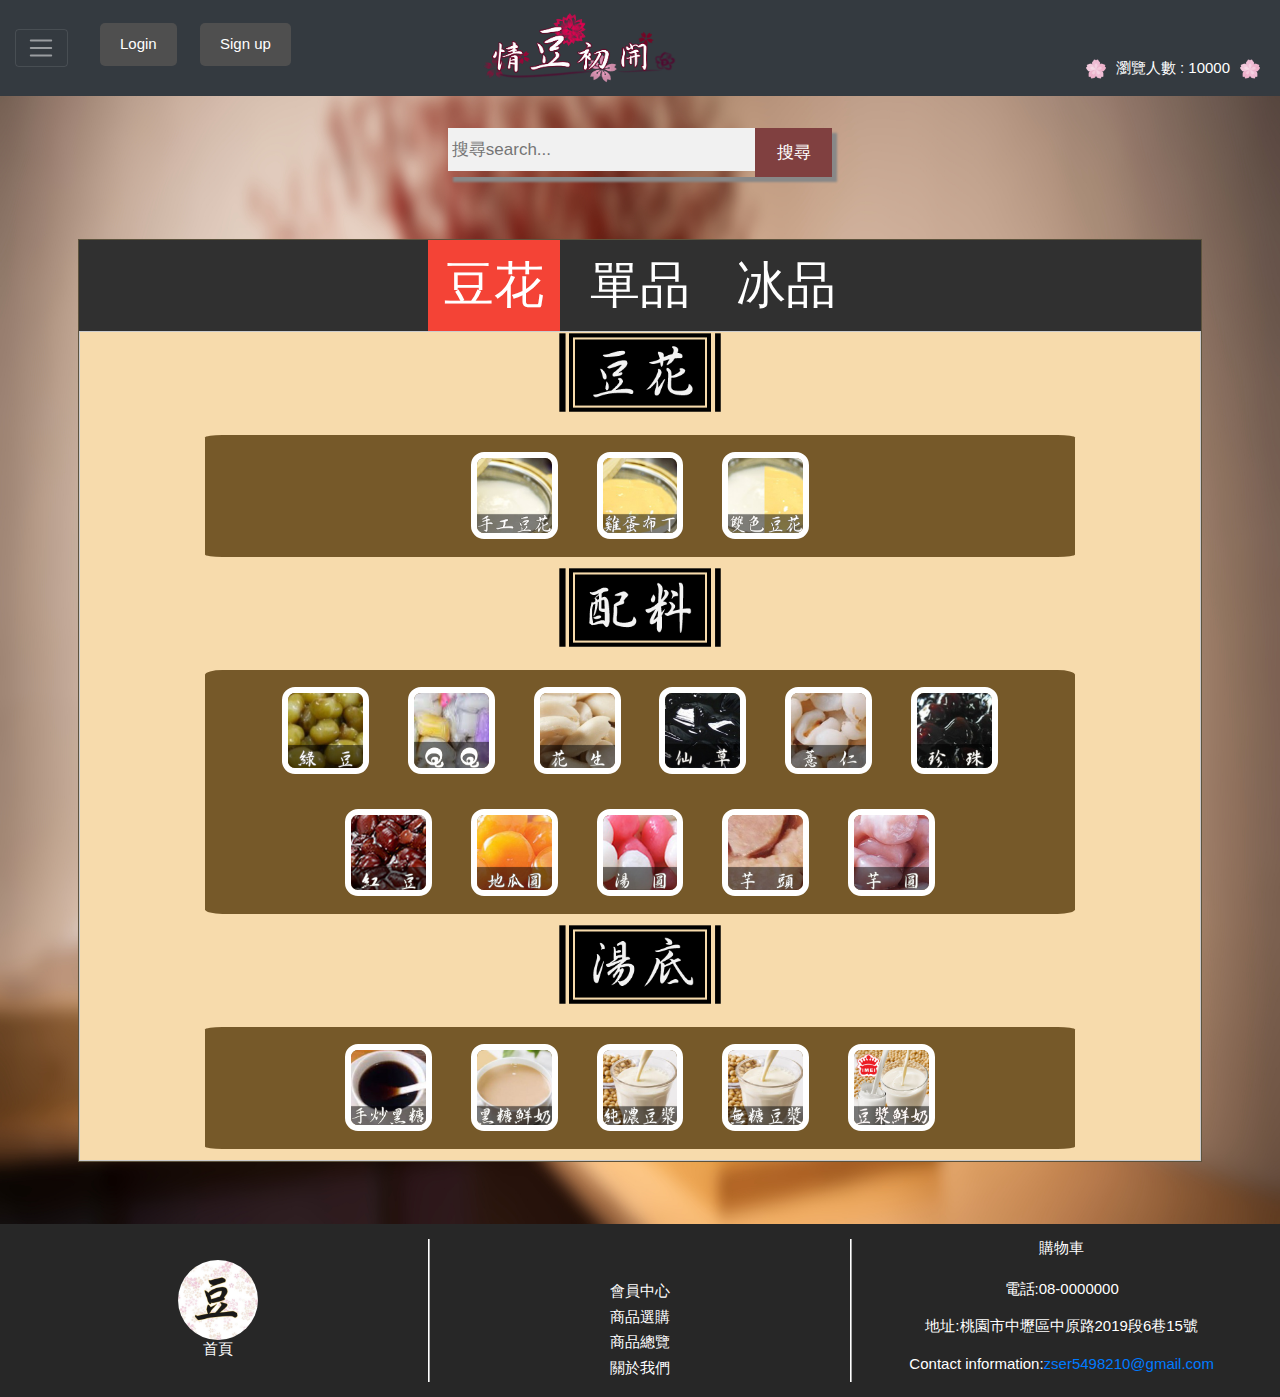
<file: allproduct.html>
<!DOCTYPE html>
<html lang="en">
	<head>
		<meta charset="UTF-8">
		<title>商品頁面</title>
		<meta name="viewport" content="width=device-width, initial-scale=1.0">
		<meta http-equiv="X-UA-Compatible" content="ie=edge">
		<link rel="stylesheet" href="https://maxcdn.bootstrapcdn.com/bootstrap/4.0.0/css/bootstrap.min.css" integrity="sha384-Gn5384xqQ1aoWXA+058RXPxPg6fy4IWvTNh0E263XmFcJlSAwiGgFAW/dAiS6JXm" crossorigin="anonymous">
		<link rel="stylesheet" href="https://stackpath.bootstrapcdn.com/bootstrap/4.2.1/css/bootstrap.min.css" integrity="sha384-GJzZqFGwb1QTTN6wy59ffF1BuGJpLSa9DkKMp0DgiMDm4iYMj70gZWKYbI706tWS" crossorigin="anonymous">
		<meta name="viewport" content="width=device-width, initial-scale=1">
		<link rel="stylesheet" href="https://www.w3schools.com/w3css/4/w3.css">
		<link rel="stylesheet" type="text/css" href="assets/css/allproduct.css">
		<script src="assets/js/jquery-3.4.1.min.js"></script>
	</head>
	<body>
	<!--頁首選單start-->
		<script src="assets/js/header.js"></script>
	<!--頁首選單end-->
	<!--種類分頁選單start-->
	<div class="search" style="clear:center">
			<form action="" method="get" class="search">
			<input type="text" name="search" placeholder="搜尋search...">
			<button type="submit">搜尋</button>
			</form>
				</div>
		
		<div class="w3-container">
		<div class="type clearfix">
				<div class="product_type" >
					<button class="w3-bar-item w3-button tablink w3-red" onclick="openType(event,'bean_flower')">豆花</button>
					<button class="w3-bar-item w3-button tablink" onclick="openType(event,'drink_soup')">單品</button>
					<button class="w3-bar-item w3-button tablink" onclick="openType(event,'ice')">冰品</button>
				</div>
				

				<div id="bean_flower" class="w3-container w3-border Type">
				
					<!--豆花區--> 
					<a href="allproduct.html"><img src="assets/img/bean_flower.png" class="type"></a>
					<div class="one_product"><!--商品選擇區-->
						<a href="product_info.html"><img src="assets/img/flower_bean.jpg" class="product_pic"></a>
						<a href="product_info.html"><img src="assets/img/buding.jpg" class="product_pic"></a>
						<a href="product_info.html"><img src="assets/img/twobfb.jpg" class="product_pic"></a><!--商品照片-->
					</div>
					<!--配料區-->
					<a href="allproduct.html"><img src="assets/img/with.png" class="type"></a>
					<div class="one_product"><!--商品選擇區-->
						<a href="product_info.html"><img src="assets/img/green_bean.jpg" class="product_pic"></a>
						<a href="product_info.html"><img src="assets/img/QQ.jpg" class="product_pic"></a>
						<a href="product_info.html"><img src="assets/img/flower_born.jpg" class="product_pic"></a>
						<a href="product_info.html"><img src="assets/img/god_grass.jpg" class="product_pic"></a>
						<a href="product_info.html"><img src="assets/img/oneperson.jpg" class="product_pic"></a>
						<a href="product_info.html"><img src="assets/img/pearl.jpg" class="product_pic"></a>
						<a href="product_info.html"><img src="assets/img/red_bean.jpg" class="product_pic"></a>
						<a href="product_info.html"><img src="assets/img/sweet_potato_circle.jpg" class="product_pic"></a>
						<a href="product_info.html"><img src="assets/img/tang_yuan.jpg" class="product_pic"></a>
						<a href="product_info.html"><img src="assets/img/taro.jpg" class="product_pic"></a>
						<a href="product_info.html"><img src="assets/img/taro_circle.jpg" class="product_pic"></a>
						<!--商品照片-->
					</div>
					<!--湯底區-->
					<a href="allproduct.html"><img src="assets/img/soup.png" class="type"></a>
					<div class="one_product"><!--商品選擇區-->
						<a href="product_info.html"><img src="assets/img/blacksugar_fire.jpg" class="product_pic"></a>
						<a href="product_info.html"><img src="assets/img/blacksugar_milk.jpg" class="product_pic"></a>
						<a href="product_info.html"><img src="assets/img/strong_beanwater.jpg" class="product_pic"></a>
						<a href="product_info.html"><img src="assets/img/nosugar_beanwater.jpg" class="product_pic"></a>
						<a href="product_info.html"><img src="assets/img/milk_beanwater.jpg" class="product_pic"></a>
						<!--商品照片-->
					</div>
				</div>
			
		
				<div id="drink_soup" class="w3-container w3-border Type" style="display:none">
					<!--飲品-->
					<a href="allproduct.html"><img src="assets/img/drink.png" class="type"></a>
					<div class="one_product"><!--商品選擇區-->
						<a href="product_info.html"><img src="assets/img/blacksugar_milk.jpg" class="product_pic"></a>
						<a href="product_info.html"><img src="assets/img/strong_beanwater.jpg" class="product_pic"></a>
						<a href="product_info.html"><img src="assets/img/nosugar_beanwater.jpg" class="product_pic"></a>
						<a href="product_info.html"><img src="assets/img/milk_beanwater.jpg" class="product_pic"></a>
						<!--商品照片-->
					</div>
					<!--湯品區-->
					<a href="allproduct.html"><img src="assets/img/hotsoup.png" class="type"></a>
					<div class="one_product"><!--商品選擇區-->
						<a href="product_info.html"><img src="assets/img/redbean_milk.jpg" class="product_pic"></a>
						<a href="product_info.html"><img src="assets/img/redbean_soup.jpg" class="product_pic"></a><!--商品照片-->
					</div>
				</div>
					<!--冰品區-->
				<div id="ice" class="w3-container w3-border Type" style="display:none">
					<a href="allproduct.html"><img src="assets/img/ice.png" class="type"></a>
					<div class="one_product"><!--商品選擇區-->
						<a href="product_info.html"><img src="assets/img/ice.jpg" class="product_pic"></a>
						<a href="product_info.html"><img src="assets/img/milk_ice.jpg" class="product_pic"></a><!--商品照片-->
					</div>
					<!--配料-->
					<a href="allproduct.html"><img src="assets/img/with.png" class="type"></a>
					<div class="one_product"><!--商品選擇區-->
						<a href="product_info.html"><img src="assets/img/green_bean.jpg" class="product_pic"></a>
						<a href="product_info.html"><img src="assets/img/QQ.jpg" class="product_pic"></a>
						<a href="product_info.html"><img src="assets/img/flower_born.jpg" class="product_pic"></a>
						<a href="product_info.html"><img src="assets/img/god_grass.jpg" class="product_pic"></a>
						<a href="product_info.html"><img src="assets/img/oneperson.jpg" class="product_pic"></a>
						<a href="product_info.html"><img src="assets/img/pearl.jpg" class="product_pic"></a>
						<a href="product_info.html"><img src="assets/img/red_bean.jpg" class="product_pic"></a>
						<a href="product_info.html"><img src="assets/img/sweet_potato_circle.jpg" class="product_pic"></a>
						<a href="product_info.html"><img src="assets/img/tang_yuan.jpg" class="product_pic"></a>
						<a href="product_info.html"><img src="assets/img/taro.jpg" class="product_pic"></a>
						<a href="product_info.html"><img src="assets/img/taro_circle.jpg" class="product_pic"></a>
						<!--商品照片-->
					</div>
				</div>
			</div>
		</div>
<!--種類切換js-->
<script src="assets/js/typechange.js"></script>
<script src="assets/js/footer.js"></script>
</body>
</html>
</file>
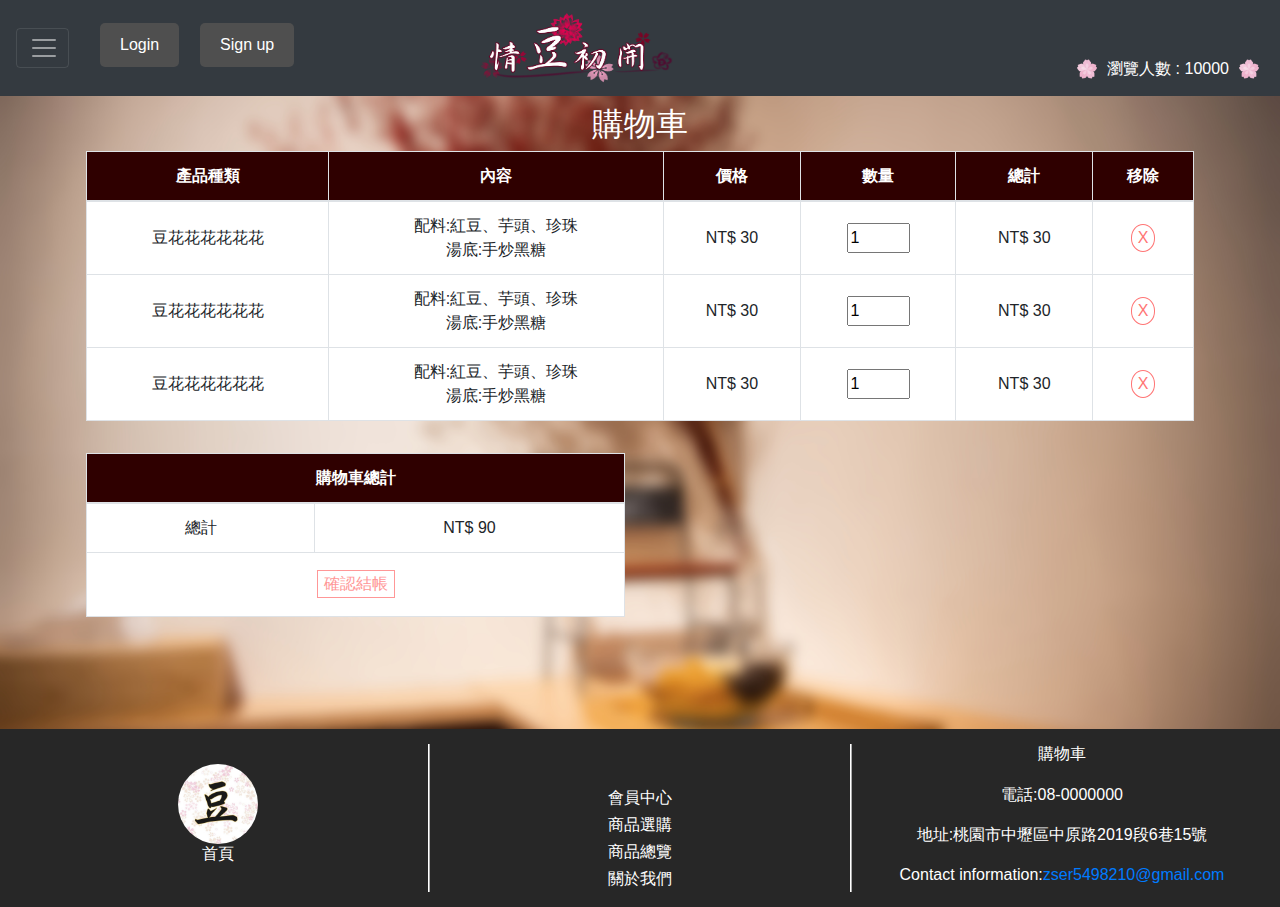
<file: cart.html>
<!DOCTYPE html>
<html lang="en">
<head>
    <meta charset="UTF-8">
    <meta name="viewport" content="width=device-width, initial-scale=1.0">
    <meta http-equiv="X-UA-Compatible" content="ie=edge">
    <title>購物車</title>
        <meta charset="UTF-8">
    <meta name="viewport" content="width=device-width, initial-scale=1.0">
    <meta http-equiv="X-UA-Compatible" content="ie=edge">
    <link rel="stylesheet" href="https://maxcdn.bootstrapcdn.com/bootstrap/4.0.0/css/bootstrap.min.css" integrity="sha384-Gn5384xqQ1aoWXA+058RXPxPg6fy4IWvTNh0E263XmFcJlSAwiGgFAW/dAiS6JXm" crossorigin="anonymous">
    <link rel="stylesheet" href="https://stackpath.bootstrapcdn.com/bootstrap/4.2.1/css/bootstrap.min.css" integrity="sha384-GJzZqFGwb1QTTN6wy59ffF1BuGJpLSa9DkKMp0DgiMDm4iYMj70gZWKYbI706tWS" crossorigin="anonymous">
        <link rel="stylesheet" type="text/css" href="assets/css/cart.css">
        <script src="assets/js/jquery-3.4.1.min.js"></script>
</head>
<body>
   <script src="assets/js/header.js"></script>
    <!-- header/end -->
    <!-- 購物車/start -->
    <section class="page-content">
        <div class="container pt-5 pb-5">
            <div class="row">
                <!-- 產品清單/start -->
                <div class="col-12 mb-3" style="margin:5% 0% 0% 0%">
                    <h2 style="color: #fff">購物車</h2>
                    <div class="table-responsive-sm table-middle">
                        <table class="table table-bordered" style="background-color: white;">
                            <thead >
                                <tr>
                                    
                                    <th scope="col" class="product-thumbnail ">產品種類</th>
                                    <th scope="col" class="product-name">內容</th>
                                    <th scope="col" class="product-price">價格</th>
                                    <th scope="col" class="product-quantity">數量</th>
                                    <th scope="col" class="product-subtotal">總計</th>
                                    <th scope="col" class="product-remove">移除</th>
                                </tr>
                            </thead>
                            <tbody>
                                <tr>
                                    <td class="product-thumbnail" style="vertical-align: middle">
                                        
                                            豆花花花花花花
                                        
                                    </td>
                                    <td class="product-name" style="vertical-align: middle" >
                                        配料:紅豆、芋頭、珍珠<br>湯底:手炒黑糖
                                    </td>
                                    <td class="product-price" style="vertical-align: middle">NT$&nbsp;30</td>
                                    <td class="product-quantity" style="vertical-align: middle">
                                        <input type="number" value="1" min="1" max="50">
                                    </td>
                                    <td class="product-subtotal" style="vertical-align: middle">NT$&nbsp;30</td>
                                    <td class="product-remove" style="vertical-align: middle">
                                        <button type="submit" class="remove">X</button>
                                    </td>
                                </tr>
                               <tr>
                                    <td class="product-thumbnail " style="vertical-align: middle">
                                        
                                            豆花花花花花花
                                        
                                    </td>
                                    <td class="product-name" style="vertical-align: middle" >
                                        配料:紅豆、芋頭、珍珠<br>湯底:手炒黑糖
                                    </td>
                                    <td class="product-price" style="vertical-align: middle">NT$&nbsp;30</td>
                                    <td class="product-quantity" style="vertical-align: middle">
                                        <input type="number" value="1" min="1" max="50">
                                    </td>
                                    <td class="product-subtotal" style="vertical-align: middle">NT$&nbsp;30</td>
                                    <td class="product-remove" style="vertical-align: middle">
                                        <button type="submit" class="remove">X</button>
                                    </td>
                                </tr>
                                <tr>
                                    <td class="product-thumbnail" style="vertical-align: middle">
                                        
                                            豆花花花花花花
                                        
                                    </td>
                                    <td class="product-name" style="vertical-align: middle" >
                                        配料:紅豆、芋頭、珍珠<br>湯底:手炒黑糖
                                    </td>
                                    <td class="product-price" style="vertical-align: middle">NT$&nbsp;30</td>
                                    <td class="product-quantity" style="vertical-align: middle">
                                        <input type="number" value="1" min="1" max="50">
                                    </td>
                                    <td class="product-subtotal" style="vertical-align: middle">NT$&nbsp;30</td>
                                    <td class="product-remove" style="vertical-align: middle">
                                        <button type="submit" class="remove">X</button>
                                    </td>
                                </tr>
                            </tbody>
                        </table>
                    </div>
                </div>
                <!-- 產品清單/end -->
                
                <!-- 產品統計/start -->
                <div class="col-12 col-md-6 mb-5" >
                    
                    <div class="table-responsive-sm">
                        <table class="table table-bordered" style="background-color: white">
                        <thead>
                                <tr>
                                    <th colspan="2">購物車總計</th>
                                </tr>
                            </thead>
                            <tbody>
                                <tr>
                                    <td>總計</td>
                                    <td>NT$&nbsp;90</td>
                                </tr>
                            </tbody>
                            <tfoot>
                                <tr>
                                    <td colspan="2">
                                        <button onclick="document.getElementById('check_out').style.display='block'"  class="check_out">確認結帳</button>
                                    </td>
                                </tr>
                            </tfoot>
                        </table>
                    </div>
                </div>
                <!-- 產品統計/end -->
                <div id="check_out" class="check_out_modal ">
            <form class="check_out_modal-content animate" action="">
            <div class="imgcontainer">
             <h2 >結帳資訊</h2>
            </div>

            <div class="container">
            <table>
            <tr>
            <td class="td_label"><label >收件人Recipient</label></td>
            <td ><input  type="text" name="uname" placeholder="輸入收件人姓名" class="check_out" ></td>
            </tr>
            <tr>
            <td class="td_label"><label >信箱 E-mail</label></td>
            <td ><input type="email"  placeholder="輸入信箱" name="email" class="check_out"></td>
            </tr>
            <tr>
            <td class="td_label"><label for="tel">電話 Tel/Phone</label></td>
            <td ><input type="tel"  placeholder="輸入電話" name="tel" class="check_out"></td>
            </tr>
            <tr>
            <td class="td_label"><label >取貨方式 Pick up</label></td>
            <td ><input type="radio"   name="pick_up" id="store" required>來店取貨 &nbsp;<input type="radio" name="pick_up" id="sent" required>外送</td>
            </tr>
            <tr>
            <td class="td_label"><label >付款方式 Payment</label></td>
            <td ><input type="radio"   name="pay" id="card" required>刷卡 &nbsp;<input type="radio" name="pay" id="cash" required>現金</td>
            </tr>
            </table>
            <div class="imgcontainer">
             <h2 >訂單資訊</h2>
            </div>
            <table>
            <tr>
            <th>商品</th>
            <th>總計</th>
            </tr>
            <tr>
            <td>豆花</td>
            <td>NT$ &nbsp;90</td>
            </tr>
            <tr>
            <td>飲品</td>
            <td>NT$&nbsp;25</td>
            </tr>
            <tr>
            <td class="total">總計</td>
            <td class="total">NT$&nbsp;115</td>
            </tr>
            </table>
            <button type="submit" class="check_out">結帳</button>
            <button type="button" onclick="document.getElementById('check_out').style.display='none'"  class="check_out">取消結帳</button>
            </div>
        </form>
        </div>
            </div>
        </div>
    </section>
    <!-- 購物車/end -->
    <script>
        $(function () {
            $('[data-toggle="tooltip"]').tooltip({trigger: "click"});
        })

        var modal = document.getElementById('check_out');

        //點空白關閉
        window.onclick = function(event) {
        if (event.target == modal) {
        modal.style.display = "none";
        }
        }
    </script>
    <script src="assets/js/footer.js"></script>
</body>
</html>
</file>
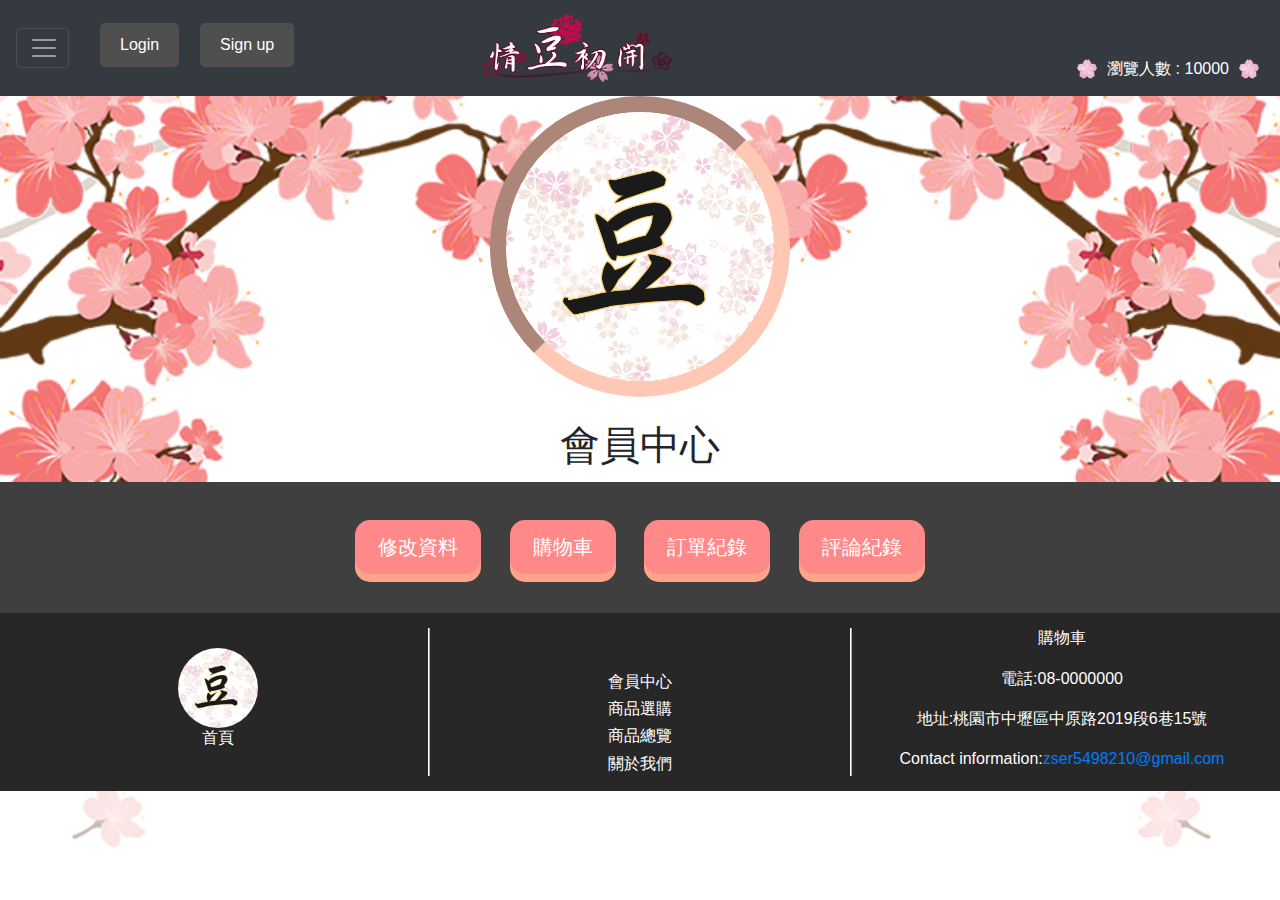
<file: member.html>
<!DOCTYPE html>
<html lang="en">
<head>
<meta charset="UTF-8">
<title>會員中心</title>
		
<meta name="viewport" content="width=device-width, initial-scale=1.0">
<meta name="viewport" content="width=device-width, initial-scale=1.0">
    <meta http-equiv="X-UA-Compatible" content="ie=edge">
    <link rel="stylesheet" href="https://maxcdn.bootstrapcdn.com/bootstrap/4.0.0/css/bootstrap.min.css" integrity="sha384-Gn5384xqQ1aoWXA+058RXPxPg6fy4IWvTNh0E263XmFcJlSAwiGgFAW/dAiS6JXm" crossorigin="anonymous">
    <link rel="stylesheet" href="https://stackpath.bootstrapcdn.com/bootstrap/4.2.1/css/bootstrap.min.css" integrity="sha384-GJzZqFGwb1QTTN6wy59ffF1BuGJpLSa9DkKMp0DgiMDm4iYMj70gZWKYbI706tWS" crossorigin="anonymous">
    <link rel="stylesheet" type="text/css" href="assets/css/member.css">
	<script src="assets/js/jquery-3.4.1.min.js"></script>
</head>
<body>
	<script src="assets/js/header.js"></script>
		<div class=" memberlogo clearfix">

			<img src="assets/img/member.png" class="memberlogo" charset="UTF-8">
            <h1>會員中心</h1>
		</div>
	
		<div class="memberbutton clearfix">
			<button onclick="document.getElementById('change_file').style.display='block'"  class="button">修改資料</button>
			<a href="cart.html"><button class="button">購物車</button></a>
			<button onclick="document.getElementById('order_list').style.display='block'"  class="button">訂單紀錄</button>
			<button onclick="document.getElementById('comment').style.display='block'"  class="button">評論紀錄</button>
		</div>
		<div id="change_file" class="mem_modal">
  
  		<form class="mem_modal-content animate" action="">
    		<div class="imgcontainer">
     		 <h2 >修改資料</h2>
    		</div>

    		<div class="container">
    			<label for="ue-mail">Account(e-mail)</label><br>
    		<input  type="text" value="123456789@mmmail.com" name="uname"  class="change_file" disabled><br>
      		<label for="uname">Username</label><br>
      		<input type="text"  placeholder="輸入使用者名稱" name="uname" class="change_file" required><br>
			<label  for="psw">Password</label><br>
      		<input type="password"  placeholder="輸入密碼" name="psw" class="change_file" required><br>
        	<label for="address">Address</label><br>
      		<input type="textarea"  placeholder="輸入地址" name="address" class="change_file"><br>
      		<label for="tel">Tel/Phone</label><br>
      		<input type="tel" onkeyup="value=value.replace(/[^\d]/g,'') "  placeholder="輸入電話" name="tel" class="change_file" Maxlength="10"><br>
      		<button type="submit" class="button">Change</button>
      		<button type="button" onclick="document.getElementById('change_file').style.display='none'"  class="button">Cancel</button>
   		 	</div>
  		</form>
		</div>
		<div id="order_list" class="mem_modal">
  
  		<div class="mem_modal-content animate" action="">
    		<div class="imgcontainer">
     		 <h2>訂單紀錄</h2>
    		</div>
    		<div class="container" style="text-align:center">
    			<table  class="list" >
                            <thead >
                                <tr>
                                    <th scope="col" >訂單編號</th>
                                    <th scope="col" >商品</th>
                                    <th scope="col" >收件者</th>
                                    <th scope="col" >價格</th>
                                    <th scope="col" >付款方式</th>
                                    <th scope="col" >電話</th>
                                    <th scope="col" >取貨方式</th>
                                </tr>
                            </thead>
                            <tbody>
                                <tr>
                                    <td >
                                        00001001
                                    </td>
                                    <td >
                                        <a href="allproduct.html">
                                            豆花、湯品
                                        </a>
                                    </td>
                                    <td >
                                        花豆妹
                                    </td>
                                    <td >
                                    	NT$&nbsp;100
                                    </td>
                                    <td >
                                        card
                                    </td>
                                    <td>
                                    	0988787878
                                    </td>
                                    <td>
                                    	來店取貨
                                    </td>
                                </tr>
                            </tbody>
               	</table>
                <button type="button" onclick="document.getElementById('order_list').style.display='none'"  class="button">Close</button>
   		 	</div>
  		</div>
		</div>
		<div id="comment" class="mem_modal">
  
  		<div class="mem_modal-content animate" action="">
    		<div class="imgcontainer">
     		 <h2>評論紀錄</h2>
    		</div>
    		<div class="container" style="text-align:center">
    			<table  class="list" >
                            <thead >
                                <tr>
                                    <th scope="col" >評論編號</th>
                                    <th scope="col" >商品</th>
                                    <th colspan="5" >評論內容</th>
                                </tr>
                            </thead>
                            <tbody>
                                <tr>
                                    <td >
                                        00001012
                                    </td>
                                    <td >
                                        <a href="product_info.html">
                                            手工豆花
                                        </a>
                                    </td>
                                    <td colspan="5">
                                        好吃好吃好吃
                                    </td>
                                </tr>
                            </tbody>
               	</table>
                <button type="button" onclick="document.getElementById('comment').style.display='none'"  class="button">Close</button>
   		 	</div>
  		</div>
		</div>
<script src="assets/js/memberbutton.js"></script>
	<script src="assets/js/footer.js"></script>
</body>
</html>
</file>
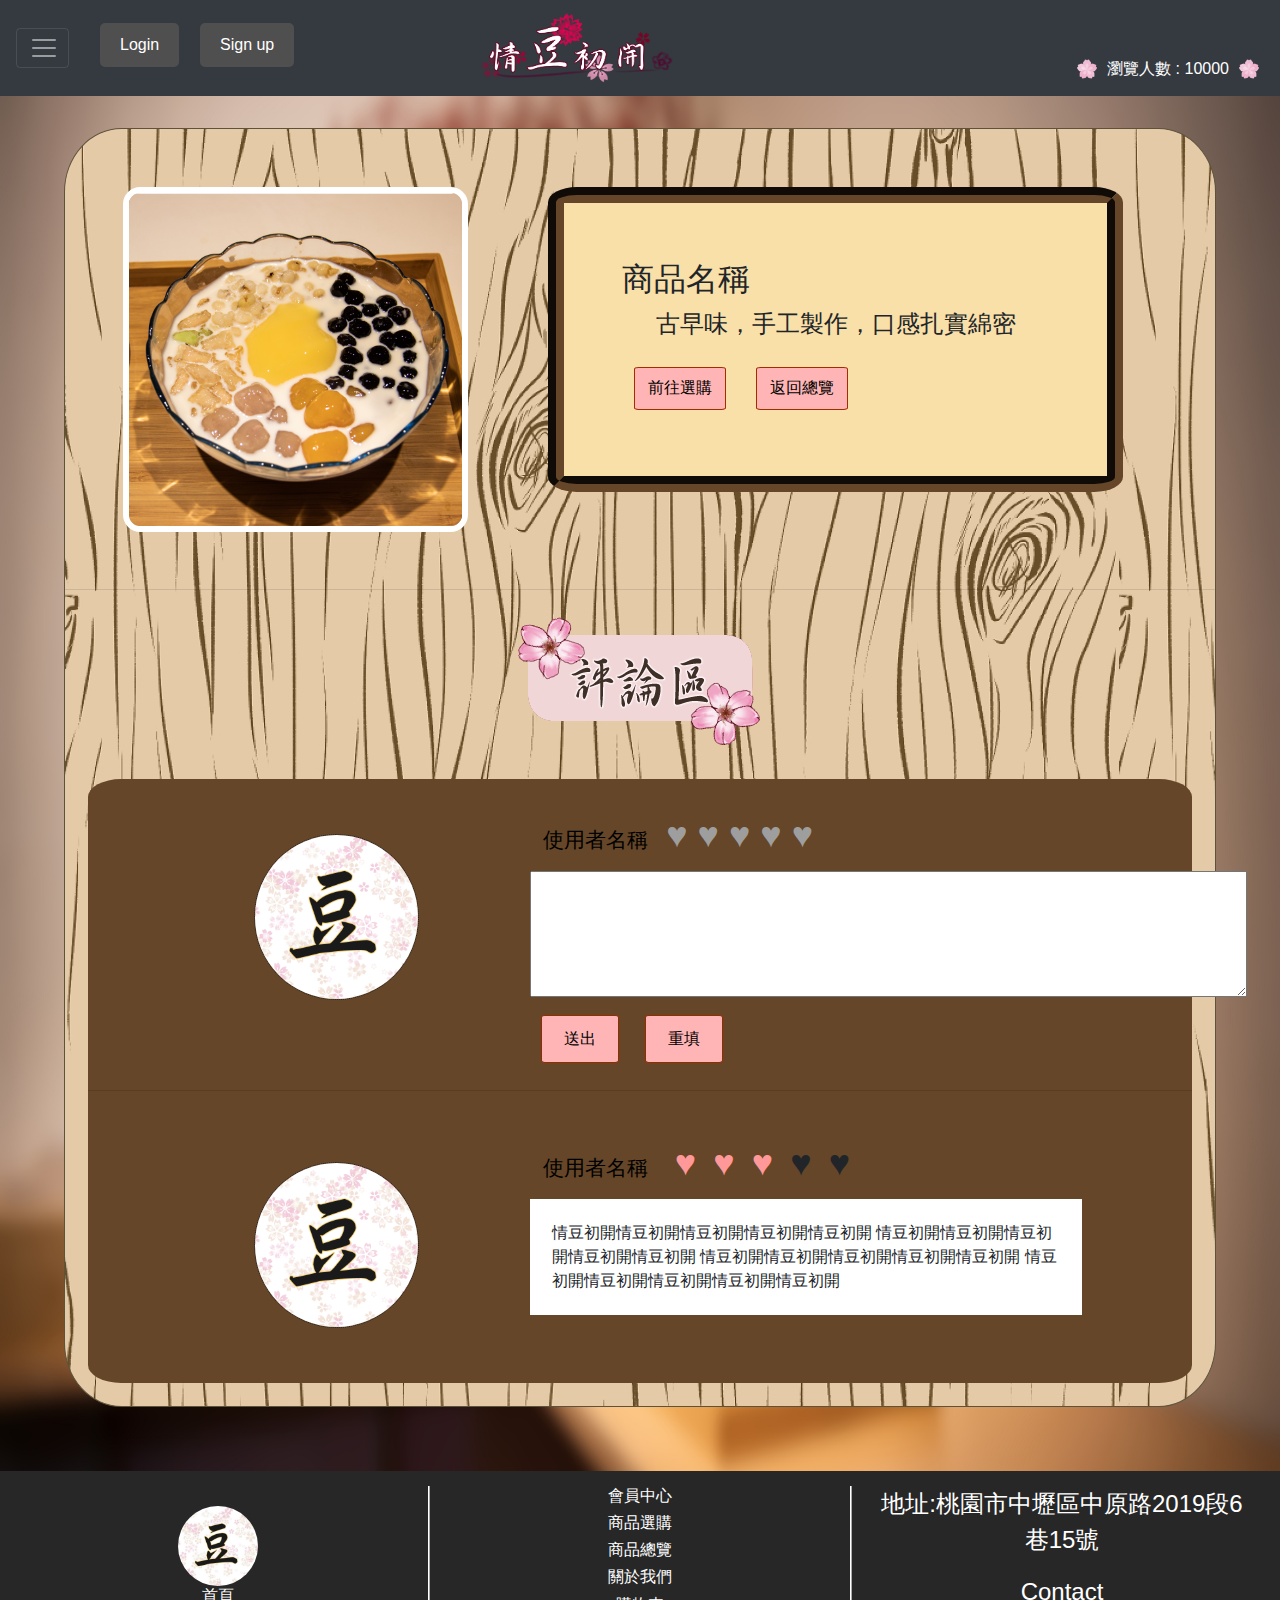
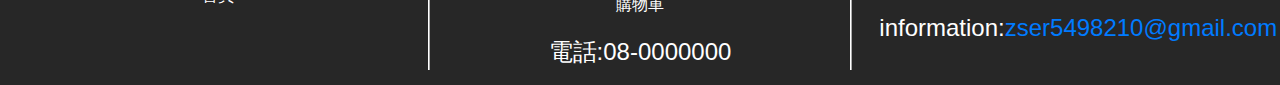
<file: product_info.html>
<!DOCTYPE html>
<html lang="en">
	<head>
		<meta charset="UTF-8">
		<title>商品頁面</title>
		
		<meta name="viewport" content="width=device-width, initial-scale=1.0">
    <meta http-equiv="X-UA-Compatible" content="ie=edge">
    <link rel="stylesheet" href="https://maxcdn.bootstrapcdn.com/bootstrap/4.0.0/css/bootstrap.min.css" integrity="sha384-Gn5384xqQ1aoWXA+058RXPxPg6fy4IWvTNh0E263XmFcJlSAwiGgFAW/dAiS6JXm" crossorigin="anonymous">
    <link rel="stylesheet" href="https://stackpath.bootstrapcdn.com/bootstrap/4.2.1/css/bootstrap.min.css" integrity="sha384-GJzZqFGwb1QTTN6wy59ffF1BuGJpLSa9DkKMp0DgiMDm4iYMj70gZWKYbI706tWS" crossorigin="anonymous">
    <script src="assets/js/jquery-3.4.1.min.js"></script>
    <link rel="stylesheet" type="text/css" href="assets/css/product_info.css">
	</head>
	<body>
	<script src="assets/js/header.js"></script>
	
		<div class="info clearfix">
			
			<img src="assets/img/product_test.jpg" class="product_pic"><!--商品照片-->
			<div class="intro"><!--商品介紹區-->
				<h2>商品名稱</h2>
				<p>
				古早味，手工製作，口感扎實綿密
				</p>
				<a href="purchase.html"><button type="button" class="go_out">前往選購</button></a>
				<a href="allproduct.html"><button type="button" class="go_out">返回總覽</button></a>
			</div>
			
			<hr>
			<!--評論區-->
			<img src="assets/img/rev.png">
			
			<div class="rev clearfix">
				<form action="" method="post">
					<img class="user_pic" src="assets/img/member.png" alt="使用者大頭貼">
					<div class="user_rev">
						<span class="user_name">使用者名稱</span>
							<div class="rating">
							<!--評分區塊-->
							<input type="radio" id="star5" name="rating" value="5" hidden />
							<label for="star5">♥</label>
							<input type="radio" id="star4" name="rating" value="4" hidden />
							<label for="star4">♥</label>
							<input type="radio" id="star3" name="rating" value="3" hidden />
							<label for="star3">♥</label>
							<input type="radio" id="star2" name="rating" value="2" hidden />
							<label for="star2">♥</label>
							<input type="radio" id="star1" name="rating" value="1" hidden />
							<label for="star1">♥</label>
							
							</div>
					</div>
							
					<!--輸入評論-->
					<div class="input_textarea">
						<textarea name="user_review" cols="75" rows="5" wrap="hard"></textarea>
					</div>
					<div class="form_button">
						<button type="submit" class="rev_button">送出</button>
						<button type="reset" class="rev_button">重填</button>	
					</div>
					
				</form>
				<hr>
				<!--評論呈現-->
				<img class="user_pic" src="assets/img/member.png" alt="使用者大頭貼">
			<div class="user_rev">
					<span class="user_name">使用者名稱</span>
					<div class="rev_section_rate">
						<!--下面是用js呈現-->
						<!--但是需要看使用者之前輸入的是顯示幾顆-->
						<script>
							var num=0;
							function Heart_rate(num){//方法:num是幾，就會有多少變色
								for(var i=0;i<num;i++){
									document.write("<span class='checked'>♥</span>");
								}
								for(var i=0;i<(5-num);i++){
									document.write("<span style='margin:0% 8%'>♥</span>");
								}
							}
							num=3;//這是給3的意思，只要改這裡就可以換
							Heart_rate(num);
						</script>
					</div>
			</div>
			<div class="textarea_rev">
					<!--這裡要顯示使用者的評論-->
					情豆初開情豆初開情豆初開情豆初開情豆初開
					情豆初開情豆初開情豆初開情豆初開情豆初開
					情豆初開情豆初開情豆初開情豆初開情豆初開
					情豆初開情豆初開情豆初開情豆初開情豆初開
			</div>
		</div>
	</div>
	<script src="assets/js/footer.js"></script>
	</body>
</html>
</file>
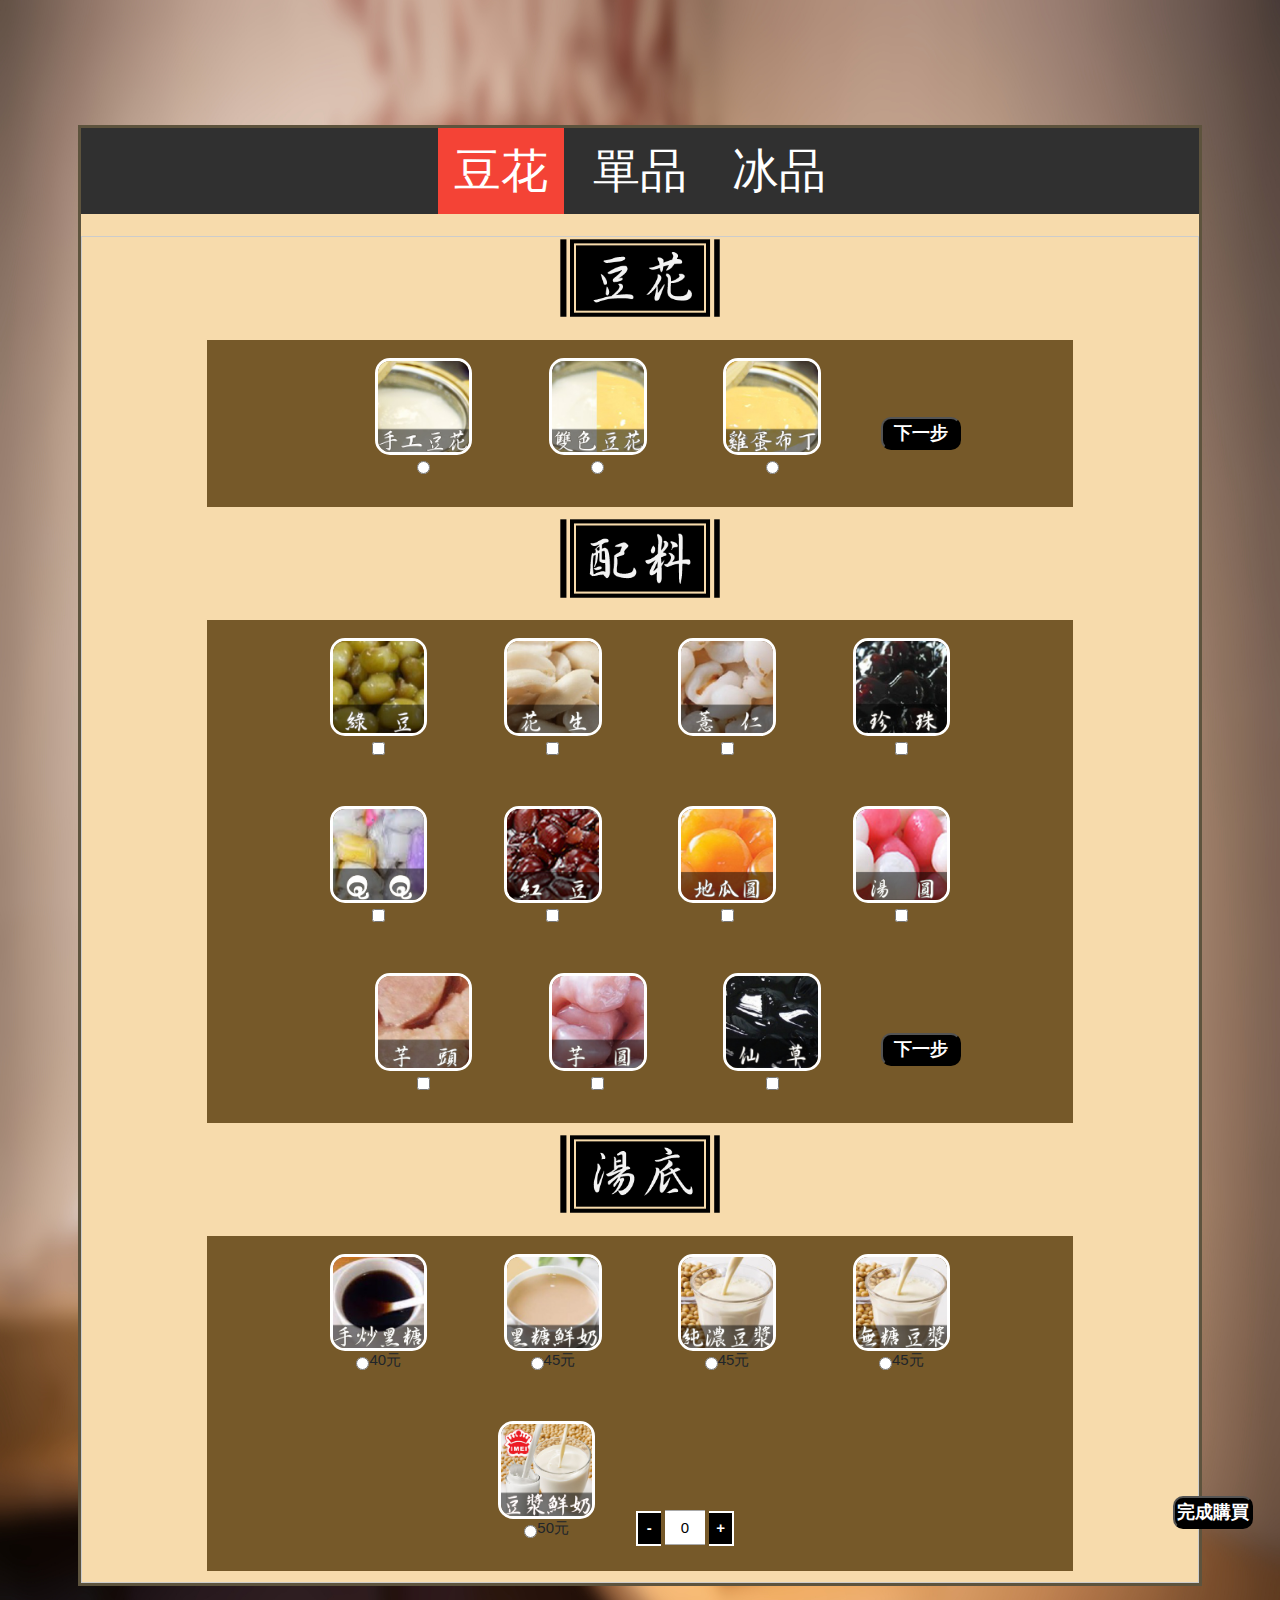
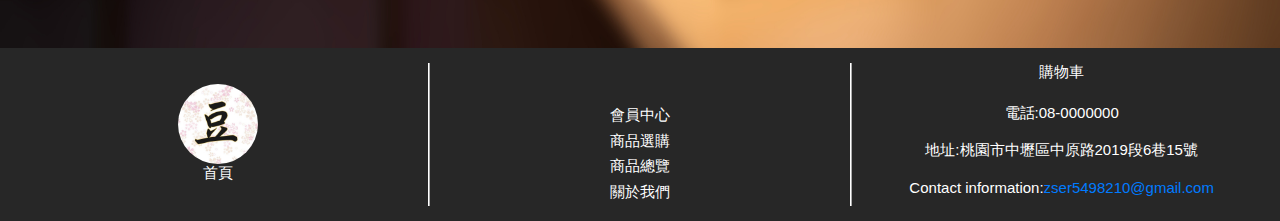
<file: purchase.html>
<!DOCTYPE html>
<html lang="en">
	<head>
		<meta charset="UTF-8">
		<title>商品選購</title>
		<meta name="viewport" content="width=device-width, initial-scale=1.0">
		<meta http-equiv="X-UA-Compatible" content="ie=edge">
		<link rel="stylesheet" href="https://maxcdn.bootstrapcdn.com/bootstrap/4.0.0/css/bootstrap.min.css" integrity="sha384-Gn5384xqQ1aoWXA+058RXPxPg6fy4IWvTNh0E263XmFcJlSAwiGgFAW/dAiS6JXm" crossorigin="anonymous">
		<link rel="stylesheet" href="https://stackpath.bootstrapcdn.com/bootstrap/4.2.1/css/bootstrap.min.css" integrity="sha384-GJzZqFGwb1QTTN6wy59ffF1BuGJpLSa9DkKMp0DgiMDm4iYMj70gZWKYbI706tWS" crossorigin="anonymous">
		<meta name="viewport" content="width=device-width, initial-scale=1">
		<link rel="stylesheet" href="https://www.w3schools.com/w3css/4/w3.css">
		<link rel="stylesheet" type="text/css" href="assets/css/purchase.css">
		<!--頁首選單start-->
		<script src="assets/js/header.js"></script>
		<!--商品js-->
		<script src="assets/js/purchase.js"></script>
	</head>
	

	<body >
	<script> 
	confirm(
		"情豆初開--選購注意事項\n1.上方選擇列選擇欲購買之產品類別\n2.單筆選購上限為50單位\n3.豆花價格依選擇湯底計價\n4.其餘單品皆為30元\n5.豆花配料選擇限制3種\n6.冰品配料選擇限制4種\n7.選購完成，記得前往購物車結帳，完成訂單！！！\n情豆初開--祝你選購愉快");
	</script>
	<!--頁首選單end-->
	<!--種類分頁選單start-->
		<div class="w3-container">
			<div class="type clearfix">
				<div class="product_type" >
					<button class="w3-bar-item w3-button tablink w3-red" onclick="openType(event,'bean_flower')">豆花</button>
					<button class="w3-bar-item w3-button tablink" onclick="openType(event,'drink_soup')">單品</button>
					<button class="w3-bar-item w3-button tablink" onclick="openType(event,'ice')">冰品</button>
				</div><br>
				
				<div id="bean_flower" class="w3-container w3-border Type">
					<!--豆花區--> 
					<a href="allproduct.html"><img src="assets/img/bean_flower.png" class="type"></a>
					<div class="one_product"><!--商品選擇區-->
						<form> 

						<label for="a1"><div class="pro"><img src="assets/img/flower_bean.jpg" class="pro_img"> </div><input type="radio" id="a1" value="value1" name="bean" /> </label>
						<label for="a2"><div  class="pro"><img src="assets/img/twobfb.jpg" class="pro_img"> </div><input type="radio" id="a2" value="value2" name="bean" /> </label>
						<label for="a3"><div class="pro"><img src="assets/img/buding.jpg" class="pro_img"> </div><input type="radio" id="a3" value="value2" name="bean" /> </label>

						<a href="#ingredient"><input type="button" value="下一步" class="submit" onclick=""></a>
						</form>

					</div>
					<!--配料區-->
					<img id="ingredient" src="assets/img/with.png" class="type">
					<div class="one_product" id="ingredient"><!--商品選擇區-->
						<!-- 配料-->
						<form>
						<label for="a"><div class="pro"><img src="assets/img/green_bean.jpg" class="pro_img"> </div><input type="checkbox" id="a"  value="value1" name="sample" onClick="onCheckBox(this);"/> </label>

						<label for="b"><div class="pro"><img src="assets/img/flower_born.jpg" class="pro_img"> </div><input type="checkbox" id="b" value="value2" name="sample" onClick="onCheckBox(this);"/> </label>
						<label for="c"><div class="pro"><img src="assets/img/oneperson.jpg" class="pro_img"> </div><input type="checkbox" id="c" value="value3" name="sample" onClick="onCheckBox(this);"/> </label>
						<label for="d"><div class="pro"><img src="assets/img/pearl.jpg" class="pro_img"> </div><input type="checkbox" id="d" value="value4" name="sample" onClick="onCheckBox(this);"/> </label>
						<label for="e"><div class="pro"><img src="assets/img/QQ.jpg" class="pro_img"> </div><input type="checkbox" id="e" value="value5" name="sample" onClick="onCheckBox(this);"/> </label>
						<label for="f"><div class="pro"><img src="assets/img/red_bean.jpg" class="pro_img"> </div><input type="checkbox" class="f" value="value6" name="sample" onClick="onCheckBox(this);"/> </label>
						<label for="g"><div class="pro"><img src="assets/img/sweet_potato_circle.jpg" class="pro_img"> </div><input type="checkbox" id="g" value="value7" name="sample" onClick="onCheckBox(this);"/> </label>
						<label for="h"><div class="pro"><img src="assets/img/tang_yuan.jpg" class="pro_img"> </div><input type="checkbox" id="h" value="value8" name="sample" onClick="onCheckBox(this);"/> </label>
						<label for="i"><div class="pro"><img src="assets/img/taro.jpg" class="pro_img"> </div><input type="checkbox" id="i" value="value9" name="sample" onClick="onCheckBox(this);"/> </label>
						<label for="j"><div class="pro"><img src="assets/img/taro_circle.jpg" class="pro_img"> </div><input type="checkbox" id="j" value="value10" name="sample" onClick="onCheckBox(this);"/> </label>
						<label for="k"><div class="pro"><img src="assets/img/god_grass.jpg" class="pro_img"> </div><input type="checkbox" id="k" value="value11" name="sample" onClick="onCheckBox(this);"/> </label>
                        <a href="#shop"><input type="button" class="submit"  name="submit_vote" value="下一步" onClick="onSubmitVote()"  ></a>
                        </form>

						<!--商品照片-->
					</div>
					<!--湯底區-->
					<a href="allproduct.html"><img src="assets/img/soup.png" class="type"></a>
					<div class="one_product" id="shop"><!--商品選擇區-->
						<form> 

						<label for="b1"><div><img src="assets/img/blacksugar_fire.jpg" class="pro_img"> </div><input type="radio" id="b1" value="value1" name="bean" />40元</label>
						<label for="b2"><div><img src="assets/img/blacksugar_milk.jpg" class="pro_img"> </div><input type="radio" id="b2" value="value2" name="bean" />45元</label>
						<label for="b3"><div><img src="assets/img/strong_beanwater.jpg" class="pro_img"> </div><input type="radio" id="b3" value="value3" name="bean" />45元</label>
						<label for="b4"><div><img src="assets/img/nosugar_beanwater.jpg" class="pro_img"> </div><input type="radio" id="b4" value="value4" name="bean" />45元</label>
						<label for="b5"><div><img src="assets/img/milk_beanwater.jpg" class="pro_img"> </div><input type="radio" id="b5" value="value5" name="bean" />50元</label>
                        <!--增減按鈕--> 
                        <input type='button' value='-' class='qtyminus_1' field='quantity_1' />
                        <input type='text' name='quantity_1' value='0' class='qty' />
                        <input type='button' value='+' class='qtyplus_1' field='quantity_1' />
						<input type="submit" value="完成購買" class="submit_1" href="#ingredient" onclick="">
						</form>
						<!--商品照片-->
					</div>
				</div>
			
		
				<div id="drink_soup" class="w3-container w3-border Type" style="display:none">
					<!--飲品-->
					<a href="allproduct.html"><img src="assets/img/drink.png" class="type"></a>
					<div class="one_product"><!--商品選擇區-->
					<!--商品照片-->
						
						<a href="product_info.html"><img src="assets/img/blacksugar_fire.jpg" class="product_pic"></a>
                        <!--增減按鈕--> 
                        <input type='button' value='-' class='qtyminus' field='quantity' />
                        <input type='text' name='quantity' value='0' class='qty' />
                        <input type='button' value='+' class='qtyplus' field='quantity' />
                        <input type="submit" class="add_cart" value="加入購物車">
						<a href="product_info.html"><img src="assets/img/blacksugar_milk.jpg" class="product_pic"></a>
                        <!--增減按鈕--> 
                        <input type='button' value='-' class='qtyminus1' field='quantity1' />
                        <input type='text' name='quantity1' value='0' class='qty' />
                        <input type='button' value='+' class='qtyplus1' field='quantity1' />
                        <input type="submit" class="add_cart" value="加入購物車">
						<a href="product_info.html"><img src="assets/img/strong_beanwater.jpg" class="product_pic"></a>
						<!--增減按鈕--> 
                        <input type='button' value='-' class='qtyminus2' field='quantity2' />
                        <input type='text' name='quantity2' value='0' class='qty' />
                        <input type='button' value='+' class='qtyplus2' field='quantity2' />
						<input type="submit" class="add_cart" value="加入購物車">
						<a href="product_info.html"><img src="assets/img/nosugar_beanwater.jpg" class="product_pic"></a>
						<!--增減按鈕--> 
                        <input type='button' value='-' class='qtyminus3' field='quantity3' />
                        <input type='text' name='quantity3' value='0' class='qty' />
                        <input type='button' value='+' class='qtyplus3' field='quantity3' />
						<input type="submit" class="add_cart" value="加入購物車">
						<a href="product_info.html"><img src="assets/img/milk_beanwater.jpg" class="product_pic"></a>
						<!--增減按鈕--> 
                        <input type='button' value='-' class='qtyminus4' field='quantity4' />
                        <input type='text' name='quantity4' value='0' class='qty' />
                        <input type='button' value='+' class='qtyplus4' field='quantity4' />
						<input type="submit" class="add_cart" value="加入購物車">
						<!--商品照片-->
					</div>
					<!--湯品區-->
					<a href="allproduct.html"><img src="assets/img/hotsoup.png" class="type"></a>
					<div class="one_product"><!--商品選擇區-->
						<a href="product_info.html"><img src="assets/img/redbean_milk.jpg" class="product_pic"></a>
						<!--增減按鈕--> 
                        <input type='button' value='-' class='qtyminus5' field='quantity5' />
                        <input type='text' name='quantity5' value='0' class='qty' />
                        <input type='button' value='+' class='qtyplus5' field='quantity5' />
						<input type="submit" class="add_cart" value="加入購物車"> 
						<a href="product_info.html"><img src="assets/img/redbean_soup.jpg" class="product_pic"></a>
						<!--增減按鈕--> 
                        <input type='button' value='-' class='qtyminus6' field='quantity6' />
                        <input type='text' name='quantity6' value='0' class='qty' />
                        <input type='button' value='+' class='qtyplus6' field='quantity6' />
						<input type="submit" class="add_cart" value="加入購物車"> 
						<!--商品照片-->
					</div>
				</div>
					<!--冰品區-->
				<div id="ice" class="w3-container w3-border Type" style="display:none">
					<a href="allproduct.html"><img src="assets/img/ice.png" class="type"></a>
					<div class="one_product"><!--商品選擇區-->
						<form> 
						<label for="c1"><div class="pro"><img src="assets/img/ice.jpg" class="pro_img"> </div><input type="radio" id="c1" value="value1" name="bean" /> </label>
						<label for="c2"><div  class="pro"><img src="assets/img/milk_ice.jpg" class="pro_img"> </div><input type="radio" id="c2" value="value2" name="bean" /> </label>

						<a href="#ice_pro"><input type="button" value="下一步" class="submit"  onclick=""></a>
						</form>
						<!--商品照片-->
					</div>
					<!--配料-->
					<a href="allproduct.html"><img src="assets/img/with.png" class="type"></a>
					<div class="one_product" id="ice_pro"><!--商品選擇區-->
						<form>
						<label for="d1"><div class="pro"><img src="assets/img/green_bean.jpg" class="pro_img"> </div><input type="checkbox" id="d1"  value="value1" name="sample1" onClick="onCheckBox(this);"/> </label>
						<label for="d2"><div class="pro"><img src="assets/img/flower_born.jpg" class="pro_img"> </div><input type="checkbox" id="d2" value="value2" name="sample1" onClick="onCheckBox(this);"/> </label>
						<label for="d3"><div class="pro"><img src="assets/img/oneperson.jpg" class="pro_img"> </div><input type="checkbox" id="d3" value="value3" name="sample1" onClick="onCheckBox(this);"/> </label>
						<label for="d4"><div class="pro"><img src="assets/img/pearl.jpg" class="pro_img"> </div><input type="checkbox" id="d4" value="value4" name="sample1" onClick="onCheckBox(this);"/> </label>
						<label for="d5"><div class="pro"><img src="assets/img/QQ.jpg" class="pro_img"> </div><input type="checkbox" id="d5" value="value5" name="sample1" onClick="onCheckBox(this);"/> </label>
						<label for="d6"><div class="pro"><img src="assets/img/red_bean.jpg" class="pro_img"> </div><input type="checkbox" id="d6" value="value6" name="sample1" onClick="onCheckBox(this);"/> </label>
						<label for="d7"><div class="pro"><img src="assets/img/sweet_potato_circle.jpg" class="pro_img"> </div><input type="checkbox" id="d7" value="value7" name="sample1" onClick="onCheckBox(this);"/> </label>
						<label for="d8"><div class="pro"><img src="assets/img/tang_yuan.jpg" class="pro_img"> </div><input type="checkbox" id="d8" value="value8" name="sample1" onClick="onCheckBox(this);"/> </label>
						<label for="d9"><div class="pro"><img src="assets/img/taro.jpg" class="pro_img"> </div><input type="checkbox" id="d9" value="value9" name="sample1" onClick="onCheckBox(this);"/> </label>
						<label for="d10"><div class="pro"><img src="assets/img/taro_circle.jpg" class="pro_img"> </div><input type="checkbox" id="d10" value="value10" name="sample1" onClick="onCheckBox(this);"/> </label>
						<label for="d11"><div class="pro"><img src="assets/img/god_grass.jpg" class="pro_img"> </div><input type="checkbox" id="d11" value="value11" name="sample1" onClick="onCheckBox(this);"/> </label>
						<input type='button' value='-' class='qtyminus_2' field='quantity_2' />
                        <input type='text' name='quantity_2' value='0' class='qty' />
                        <input type='button' value='+' class='qtyplus_2' field='quantity_2' />
                        <input type="button" class="submit_2" name="submit_vote1" value="完成購買" onClick="onSubmitVote1()" />
                        </form>
						<!--商品照片-->
					</div>
				</div>
			</div>
		</div>
<!--種類切換js-->
<script src="assets/js/typechange.js"></script>
<!--footer-->
<script src="assets/js/footer.js"></script>
</body>
<script src="https://code.jquery.com/jquery-3.3.1.slim.min.js" integrity="sha384-q8i/X+965DzO0rT7abK41JStQIAqVgRVzpbzo5smXKp4YfRvH+8abtTE1Pi6jizo" crossorigin="anonymous"></script>
<script src="https://cdnjs.cloudflare.com/ajax/libs/popper.js/1.14.6/umd/popper.min.js" integrity="sha384-wHAiFfRlMFy6i5SRaxvfOCifBUQy1xHdJ/yoi7FRNXMRBu5WHdZYu1hA6ZOblgut" crossorigin="anonymous"></script>
<script src="https://stackpath.bootstrapcdn.com/bootstrap/4.2.1/js/bootstrap.min.js" integrity="sha384-B0UglyR+jN6CkvvICOB2joaf5I4l3gm9GU6Hc1og6Ls7i6U/mkkaduKaBhlAXv9k" crossorigin="anonymous"></script>
</html>
</file>
<file: assets/css/allproduct.css>
/*模糊背景圖*/
body
{
background-image: url(../img/info_bg.jpg);
font-family: "微軟正黑體";
background-size: 100% 100%;
text-align: center;
}
/*商品總覽*/
div.type
{
position: relative;
margin: 5% 5% 5% 5%;/*上 右 下 左*/
background-color:#F7DBAC;
text-align: center;
border: 1pt #5d533d solid;
}
/*商品種類選擇*/
div.product_type
{
	font-size: 50px;
	color: white;
	background-color: #303030;
	
}
/*單類商品區塊*/
div.one_product
{
padding:0% 0% 0% 0%;
background-color: #765929;
margin: 2% 10% 1% 10%;
border-radius: 2%;
width:auto;
}
div.search
{
	position: relative;
	right:0;
	text-align: right;
	margin:10% 35% 0% 35%;
	box-shadow: 5px 5px 2px #888888;
}
/*種類標題圖片*/
img.type
{
width:15%;
}
/*單個商品圖片*/
img.product_pic
{
margin: 2%;
width: 10%;
height: 10%;
border-radius: 15%;
border:5pt  #ffffff solid;
}
img.product_pic:hover{
  opacity: 0.8;
  cursor: pointer;
}
* {
  box-sizing: border-box;

}
form.search input[type=text] {
  padding: 3% 1% 3% 1%;
  font-size: 17px;
  border: none;
  float: left;
  width: 80%;
  height: 10%;
  background: #f1f1f1;
}

form.search button {
  float: left;
  width: 20%;
  padding: 3% 1% 3% 1%;
  background:#804040;
  color: white;
  font-size: 17px;
  border: none;
  border-left: none;
  cursor: pointer;
}

form.search button:hover {
  background: #b87070;
}

form.search::after {
  content: "";
  clear: both;
  display: table;
}
</file>
<file: assets/css/cart.css>
/*模糊背景圖*/
body
{
background-image: url(../img/info_bg.jpg);
font-family: "微軟正黑體";
background-size: 100% 100%;
text-align: center;
background-repeat: cover;
}
.remove
{
  border:1pt #ff7575 solid;
  background-color: white;
  color:#ff7575;
  border-radius: 50%;
}
.remove:hover
{
  border:1pt #ff7575 solid;
  background-color: #ff7575;
  color:#fff;
  border-radius: 50%;
}
.check_out
{
  border:1pt #ff9797 solid;
  background-color: white;
  color:#ff9797;
  margin: 1%;
}
.check_out:hover
{
  border:1pt #ff9797 solid;
  background-color: #ff9797;
  color:#fff;
  
}
input.check_out
 {
  width: 90%;
  
  padding: 5pt 5pt;
  margin: 1%;
  display: inline-block;
  border: 1px solid #de4458;
  box-sizing: border-box;
}
.imgcontainer {
  text-align: center;
  margin: 24px 0 12px 0;
  position: relative;
}
.container {
  padding: 16px;
  text-align:center;
}
.check_out_modal {
  display: none; /* 隱藏 */
  position: fixed; /* 固定 */
  z-index: 1; /* 浮在上面 */
  left: 0;
  top: 0;
  width: 100%; 
  height: 100%; 
  overflow: auto; 
  background-color: rgba(0,0,0,0.4); /*設定透明度*/
  padding-top: 60px;
}
.check_out_modal-content {
  background-color: #fefefe;
  margin: 5% auto 15% auto; 
  border: 1px solid #888;
  width: 80%; 
  background-color:#ffecec; 
}
label
{
  
font-weight: bold;
}
.td_label
{
  background-color:   #ffb5b5;
  color: #fff;
   text-shadow: black 0.1em 0.1em 0.2em;
}
th
{
  background-color: #2f0000;
  color: #fff;
}
h2
{
  color: #fff;
  
}

table
{
  vertical-align:middle;
  text-align: center;
  border: 1pt solid #ff9797;
  width: 100%;
}
.total
{
  background-color: rgba(255,151,151,0.8);
  border: 1pt solid #ff9797;
}
</file>
<file: assets/css/member.css>
body
{
background-image: url(../img/cherry.jpg);
background-size: cover;
background-repeat: no-repeat;
font-family: "微軟正黑體";
text-align: center;
}
div.memberlogo
{
text-align: center;
padding: 0% 3%;
}
div.memberbutton
{
	position:relative;
	bottom:0%;
	width:100%;
background-color:rgba(63,63,63,1);
padding: 3%;
text-align: center;
margin: 1% 0% 0% 0%;
}
img.memberlogo
{
width: 25%;
height: 25%;
border-radius: 50%;
border:1em  #FFC8B4 inset;
margin: 8% 10% 2% 10%;
}
.clearfix:after /*讓圖片浮動後不脫離背景*/
{
content:".";
display: block;
height: 0;
clear:both;
visibility: hidden;
}
.button {
display: inline-block;
padding: 12px 23px;
margin: 0% 1% 0% 1%;
font-size: 20px;
cursor: pointer;
text-align: center;
text-decoration: none;
outline: none;
color: #fff;
background-color: #FF8888;
border: none;
border-radius: 15px;
box-shadow: 0 8px #FFA488;
}
.button:hover {background-color:#FF5511}
.button:active {
color: #fff;
background-color:#880000 ;
box-shadow: 0 5px 	#A42D00;
transform: translateY(4px);
}
input.change_file
 {
  width: 30%;
  height:2%;
  padding: 10pt 8pt;
  margin: 8px 0;
  display: inline-block;
  border: 1px solid #de4458;
  box-sizing: border-box;
}
.cancelbtn {
  width: auto;
  padding: 10px 18px;
  background-color: #f44336;
}
.close {
  position: absolute;
  right: 25px;
  top: 0;
  color: #000;
  font-size: 35px;
  font-weight: bold;
}
.imgcontainer {
  text-align: center;
  margin: 24px 0 12px 0;
  position: relative;
}
.container {
  padding: 16px;
  text-align:center;
}
.mem_modal {
  display: none; /* 隱藏 */
  position: fixed; /* 固定 */
  z-index: 1; /* 浮在上面 */
  left: 0;
  top: 0;
  width: 100%; 
  height: 100%; 
  overflow: auto; 
  background-color: rgba(0,0,0,0.4); /*設定透明度*/
  padding-top: 60px;
}
.mem_modal-content {
  background-color: #fefefe;
  margin: 5% auto 15% auto; 
  border: 1px solid #888;
  width: 80%; 
  background-color:rgba(255,255,255,0.8); 
}
.list
{
	text-align:center;
	border:2pt outset #FFF0F5;
	width:100%;
	margin:0% 0% 2% 0%;
}
thead
{
	background-color:#FFE4E1;
}
h1
{
color:#880000;
font-weight: bold;
}
label
{
font-weight: bold;
}
</file>
<file: assets/css/product_info.css>
body
{
background-image: url(../img/info_bg.jpg);
background-repeat: fixed;
background-size: 100% 100%;
background: cover;
font-family:"微軟正黑體";
text-align:center;
}
div.info
{
position: relative;
margin: 10% 5% 5% 5%;
background-image:url(../img/woods1.jpg);
background-repeat: repeat;
background-size: contain;
text-align: center;
border-radius: 5%;
border: 1pt #5d533d solid;
}
div.intro
{
text-align: left;
margin: 5% 2% 2% 2%;
padding:  5%;
background-color: #F9DFa8;

border-radius: 5%;
border:1em #654628 groove;
width: 50%;
float: left;
justify-content: space-around;
}
div.rev
{
margin: 2%;
background-color: #654628;
border-radius: 3%; /*要再調弧度*/
text-align: left;
}
div.form_buttom
{
	text-align: left;
}
div.user_rev
{

padding-top:3%;
text-align: left;
display: flex;
}
img.user_pic
{
width: 15%;
height: 15%;
border-radius: 50%;
border-color: #3d3d3d;
border:1pt dotted;
float: left;
margin: 5% 10% 5% 15% ;
}
img.product_pic
{
width: 30%;
height: 30%;
border-radius: 5%;

border:5pt  #ffffff solid;
float: left;
margin: 5% 5% 5% 5%;
}
.clearfix:after /*讓圖片浮動後不脫離背景*/
{
content:".";
display: block;
height: 0;
clear:both;
visibility: hidden;
}
p
{
text-align: center;

font-size:18pt;
}

hr
{
clear: left;
}
span.user_name
{
color: black;
font-size: 16pt;
padding: 5pt;
margin: 5pt;
}
.rating{

}
.rating label{
color: #9E9E9E;
float: right;
}
.rating  label{
padding: 5px;
font-size: 36px;
line-height: 1em;
display: inline-block;
/*評分符號*/
}
.rating input:checked ~ label,/*從選到的元素開始，元素都會變色*/
.rating label:hover,/*滑鼠移過去時的元素變色*/
.rating label:hover ~label{/*滑鼠移過去時的元素到之後都會變色*/
color:#FF9898;
}
.rating  input:checked ~ label:hover,/*選到的元素之後被hover的元素會半不透明*/
.rating  input:checked  ~label:hover ~ label,/*從選到的元素 之後被hover的元素到底都會半不透明*/
.rating  label:hover ~ input:checked ~ label/*若hover在前面沒被選到的元素，從選到的元素到底會持續半不透明*/
{
opacity: 0.8;
}
/*以上星等製作*/
.rev_section_rate{
display: flex;
flex-direction: row;
padding: 5px;
font-size: 36px;
line-height: 1em;
}
.checked
{
	margin: 0% 8%;
	color:#FF9898;
}
.textarea_rev
{

padding: 2%;
width:50%;
height: 20%;
float: left;
background-color: white;
}

.input_textarea
{
	float: left;
	width: 60%;
	height: 5%;
}
.rev_button
{
	border: none;
  padding: 1% 2%;
  margin: 1%;
  text-align: center;
  text-decoration: none;
	border-radius: 5%;
	background-color: #ffb5b5;
	display: inline-block;
	border: 1pt solid #932D00;
}
.rev_button:hover 
{
	background-color:#ffdac8;
	border:2pt solid #880000;
}
.go_out
{
	border: none;
  padding: 2% 3%;
  margin: 2% 3%;
  text-align: center;
  text-decoration: none;
	border-radius: 5%;
	border: 1pt solid #A42D00;
	background-color: #ffb5b5;
	display: inline-block;
}
.go_out:hover 
{
	background-color:#FF5511;
	border:2pt solid #880000;
}
</file>
<file: assets/css/purchase.css>
/*模糊背景圖*/
body
{
font-family: "微軟正黑體";
background-size: 100% 100%;
text-align: center;
background-image: url(../img/info_bg.jpg);
}
/*商品總覽*/
div.type
{
position: relative;
margin: 10% 5% 5% 5%;/*上 右 下 左*/
background-color:#F7DBAC;
text-align: center;
border: 3px #5d533d solid;
}
/*商品種類選擇*/
div.product_type
{
	font-size: 35pt;
	color: white;
	background-color: #303030;
	
}
/*單類商品區塊*/
div.one_product
{
padding:0% 0% 0% 0%;
background-color: #765929;
margin: 2% 10% 1% 10%;
width:auto;
}
/*種類標題圖片*/
img.type
{
width:15%;
}
/*單個商品圖片*/
img.product_pic
{
margin: 1%;
width: 120px;
height: 120px;
border-radius: 15px;
border:3px  #ffffff solid;
}

.qbtn{
	height:300px;
	width:400px;
}
.pro_img{
	margin: 2%;
    width: 65%;
    height: 50%;
    border-radius: 15px;
    border:3px  #ffffff solid;
    position: relative;
    top: 5px;
}
.pro_img:hover{
	opacity:0.6;
}


.submit{
  position:relative;
  bottom:30px;
  right:-20px;
  padding:1px;
  background-color:#000000;
  font-size:18px;
  border-radius:10px;
  width:80px;
  color:#ffffff;
  font-family:微軟正黑體;
  font-weight:bold;
}
.submit_1{
  position:relative;
  right:-435px;
  bottom:15px;
  padding:1px;
  background-color:#000000;
  font-size:18px;
  border-radius:10px;
  width:80px;
  color:#ffffff;
  font-family:微軟正黑體;
  font-weight:bold;
}
.submit_2{
  position:relative;
  right:-15px;
  padding:1px;
  background-color:#000000;
  font-size:18px;
  border-radius:10px;
  width:80px;
  color:#ffffff;
  font-family:微軟正黑體;
  font-weight:bold;
}
/*test*/


/*.a:checked~.pro::before{
    border:3px  #000000 solid;
    opacity:0.6;

}*/
input[type=checkbox]{
	box-sizing:border-box;
	position:relative;
	top:5px;
}
input[type=radio]{
	box-sizing:border-box;
	position:relative;
	top:5px;
}
label{
	width:150px;
	height:150px;
	margin:10px;
}
/*加入購物車按鈕*/
.add_cart{
	position:relative;
	bottom:-50px;
	left:-100px;
	background-color:#000000;
	border-radius:10px;
	font-size:15px;
	width:90px;
	font-family:微軟正黑體;
    font-weight:bold;
    color:#ffffff;
    padding:1px;
}


/*增減按鈕*/
.qty {
  width: 40px;
  height: 35px;
  text-align: center;
  border: 0;
  border-top: 1px solid #aaa;
  border-bottom: 1px solid #aaa;
}
input.qtyplus {
  width: 25px;
  height: 35px;
  border: 2px solid #ffffff;
  background: #000000;
  color:#ffffff;
  font-weight:bold;
  border-left:none;
}
input.qtyplus1 {
  width: 25px;
  height: 35px;
  border: 2px solid #ffffff;
  background: #000000;
  color:#ffffff;
  font-weight:bold;
  border-left:none;
}
input.qtyplus2 {
  width: 25px;
  height: 35px;
  border: 2px solid #ffffff;
  background: #000000;
  color:#ffffff;
  font-weight:bold;
  border-left:none;
}
input.qtyplus3 {
  width: 25px;
  height: 35px;
  border: 2px solid #ffffff;
  background: #000000;
  color:#ffffff;
  font-weight:bold;
  border-left:none;
}
input.qtyplus4 {
  width: 25px;
  height: 35px;
  border: 2px solid #ffffff;
  background: #000000;
  color:#ffffff;
  font-weight:bold;
  border-left:none;
}
input.qtyplus5 {
  width: 25px;
  height: 35px;
  border: 2px solid #ffffff;
  background: #000000;
  color:#ffffff;
  font-weight:bold;
  border-left:none;
}

input.qtyplus6 {
  width: 25px;
  height: 35px;
  border: 2px solid #ffffff;
  background: #000000;
  color:#ffffff;
  font-weight:bold;
  border-left:none;
}
input.qtyplus_1 {
  width: 25px;
  height: 35px;
  border: 2px solid #ffffff;
  background: #000000;
  color:#ffffff;
  font-weight:bold;
  border-left:none;
}
input.qtyplus_2 {
  width: 25px;
  height: 35px;
  border: 2px solid #ffffff;
  background: #000000;
  color:#ffffff;
  font-weight:bold;
  border-left:none;
}
input.qtyminus{
	width: 25px;
  height: 35px;
  border: 2px solid #ffffff;
  background: #000000;
  color:#ffffff;
  font-weight:bold;
  border-right:none;
}
input.qtyminus1{
	width: 25px;
  height: 35px;
  border: 2px solid #ffffff;
  background: #000000;
  color:#ffffff;
  font-weight:bold;
  border-right:none;
}
input.qtyminus2{
	width: 25px;
  height: 35px;
  border: 2px solid #ffffff;
  background: #000000;
  color:#ffffff;
  font-weight:bold;
  border-right:none;
}
input.qtyminus3{
	width: 25px;
  height: 35px;
  border: 2px solid #ffffff;
  background: #000000;
  color:#ffffff;
  font-weight:bold;
  border-right:none;
}
input.qtyminus4{
	width: 25px;
  height: 35px;
  border: 2px solid #ffffff;
  background: #000000;
  color:#ffffff;
  font-weight:bold;
  border-right:none;
}
input.qtyminus5{
	width: 25px;
  height: 35px;
  border: 2px solid #ffffff;
  background: #000000;
  color:#ffffff;
  font-weight:bold;
  border-right:none;
}
input.qtyminus6{
	width: 25px;
  height: 35px;
  border: 2px solid #ffffff;
  background: #000000;
  color:#ffffff;
  font-weight:bold;
  border-right:none;
}
input.qtyminus_1{
	width: 25px;
  height: 35px;
  border: 2px solid #ffffff;
  background: #000000;
  color:#ffffff;
  font-weight:bold;
  border-right:none;
}
input.qtyminus_2{
	width: 25px;
  height: 35px;
  border: 2px solid #ffffff;
  background: #000000;
  color:#ffffff;
  font-weight:bold;
  border-right:none;
}
</file>
